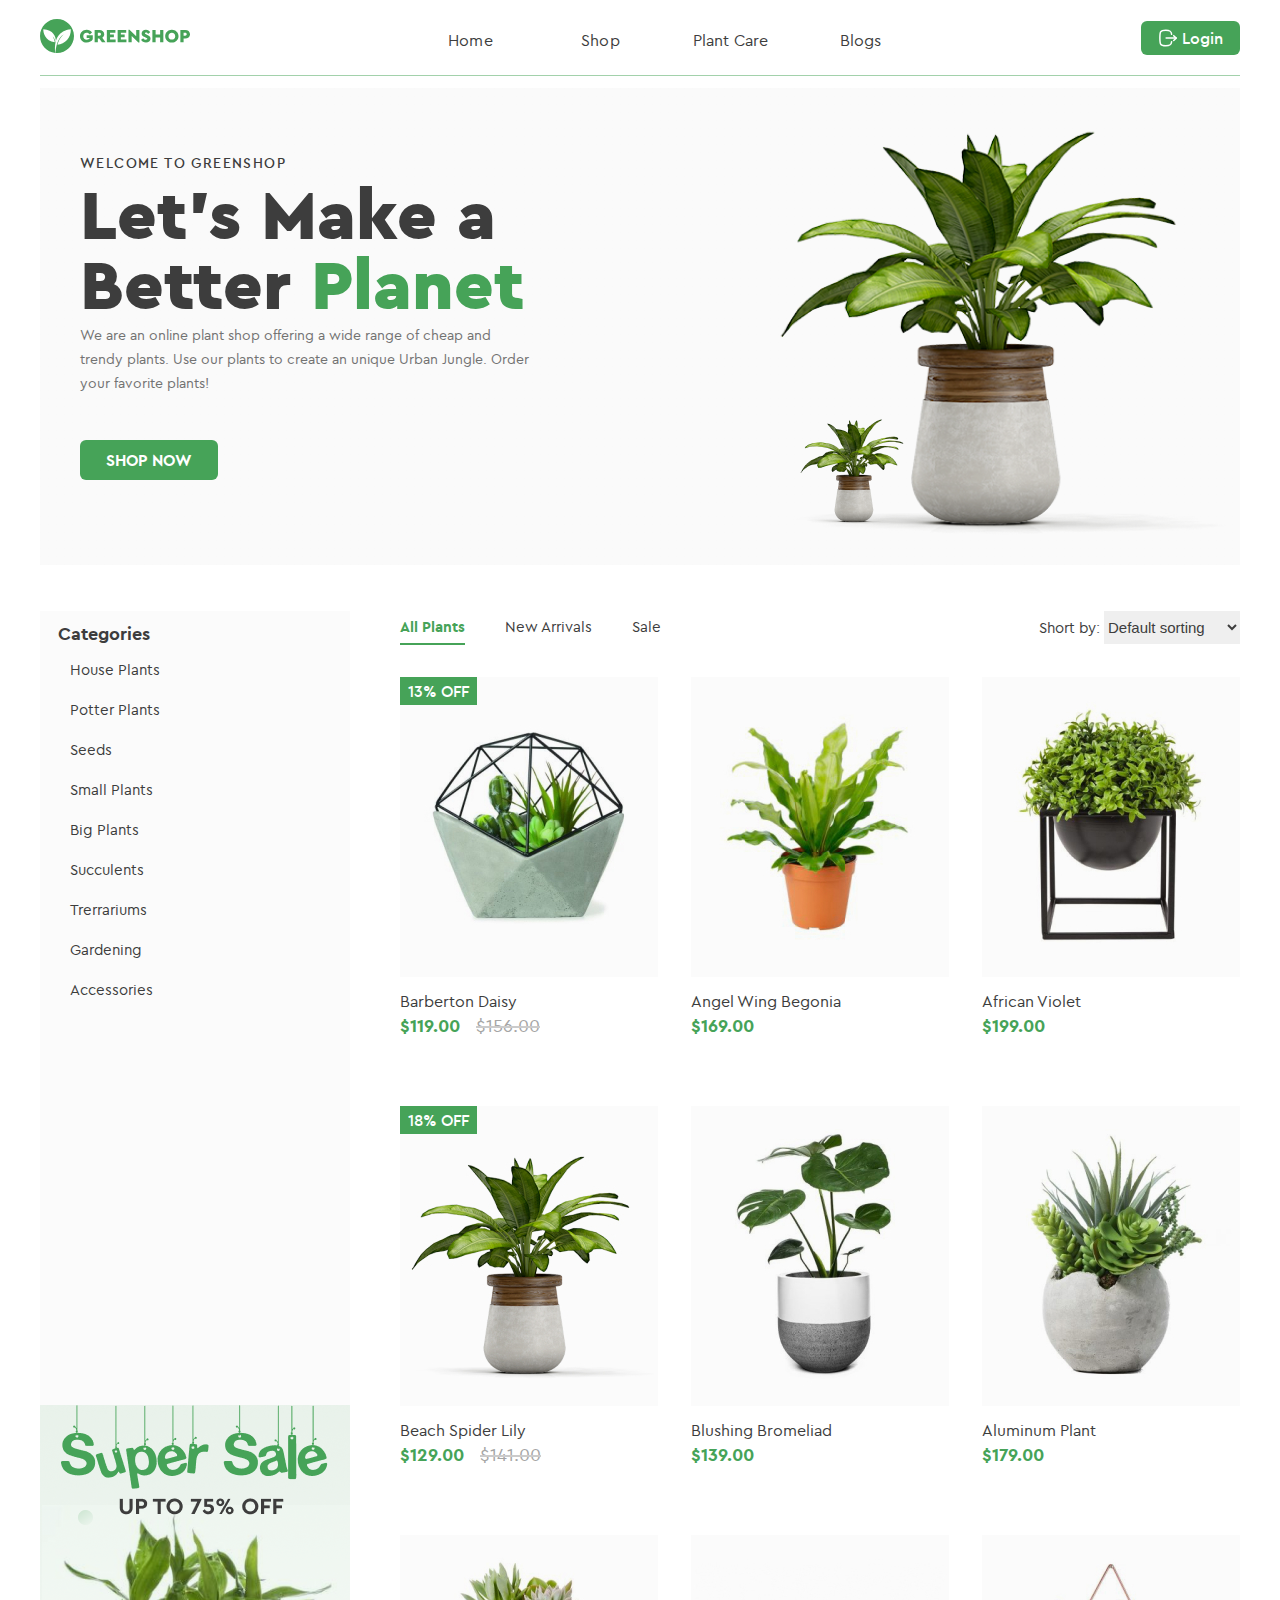
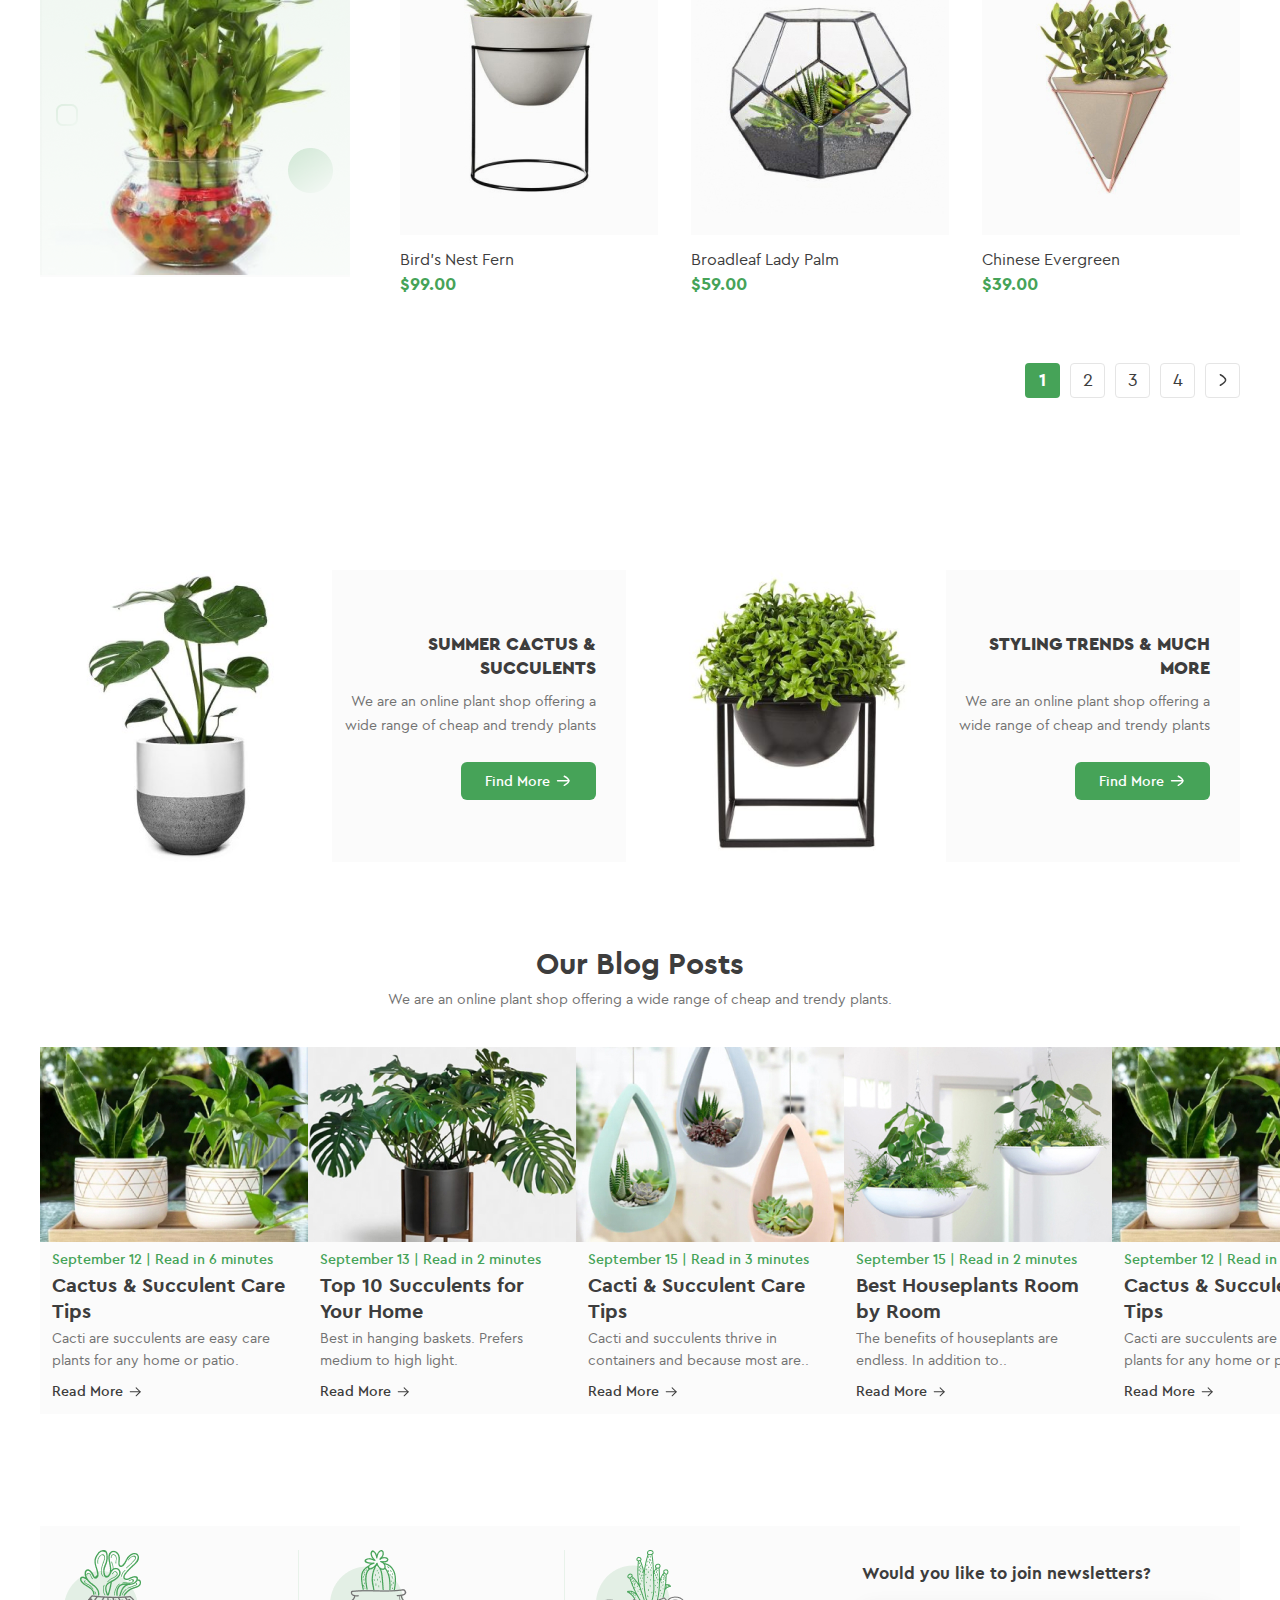
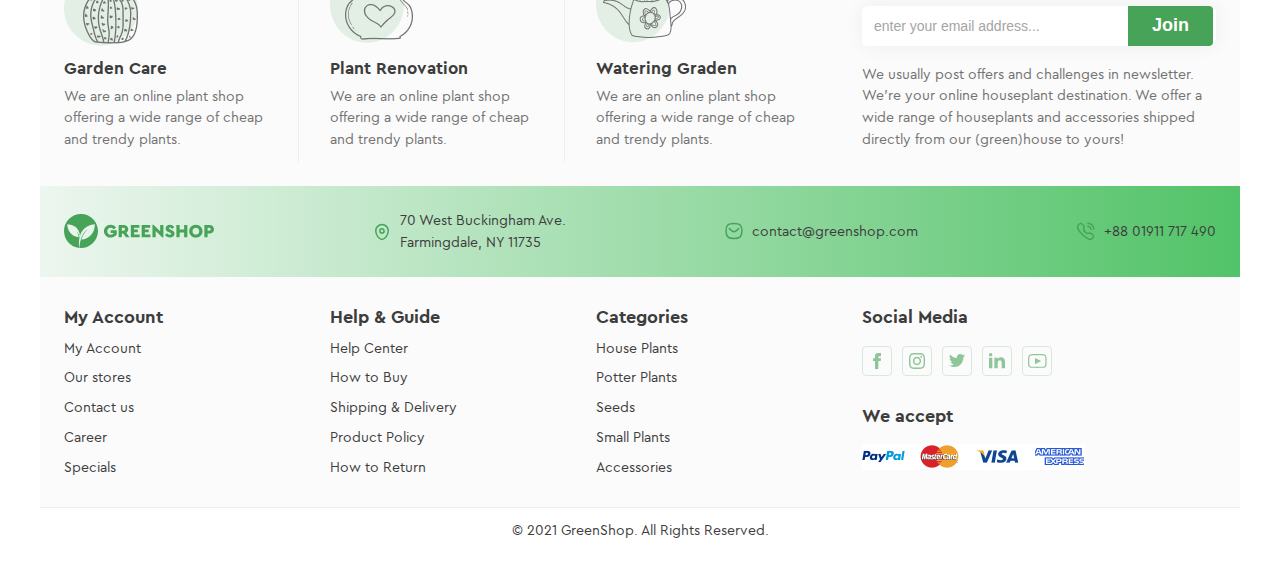
<file: index.html>
<!doctype html>
<html lang="en">
<head>
    <meta charset="UTF-8">
    <meta name="viewport"
          content="width=device-width, user-scalable=no, initial-scale=1.0, maximum-scale=1.0, minimum-scale=1.0">
    <meta http-equiv="X-UA-Compatible" content="ie=edge">
    <title>GREENSHOP</title>
    <link rel="stylesheet" href="css/reset.css">
    <link rel="stylesheet" href="css/owl.carousel.css">
    <link rel="stylesheet" href="css/owl.theme.default.css">
    <link rel="stylesheet" href="css/style.css">
    <link rel="stylesheet" href="css/media.css">

</head>
<body>
<!--<div class="preloader">-->
<!--    <img src="img/logo_green-shop.svg" alt="">-->
<!--</div>-->
<header>
    <div class="container nav-container">
        <a class="logo" href="index.html" title="Green Shop logo">
            <img src="img/logo_green-shop.svg" alt="logo">
        </a>
<!--error with prev commit-->
        <nav class="nav_main-container">
            <ul class="nav_main">
                <li><a href="#">Home</a></li>
                <li><a href="#">Shop</a></li>
                <li class="nav_dropdown"><a href="#">Plant Care</a>
                    <ul>
                        <li><a href="#">Drainage</a></li>
                        <li><a href="#">Fungicides</a></li>
                        <li><a href="#">Fertilizer</a></li>
                        <li><a href="#" class="nav_dropdown-sub-item">Priming</a></li>
                    </ul>
                </li>
                <li><a href="#">Blogs</a></li>
            </ul>
        </nav>

        <div class="burger-nav">
            <a href="registration.html" class="login_btn">
                Login
            </a>
            <img class="burger-menu-icon" src="img/ic_menu.svg" alt="menu">
        </div>
    </div>
</header>
<main>
    <section class="main-banner">
        <div class="container">
            <div class="text-block">
                <p class="label">Welcome to GreenShop</p>
                <h1>Let’s Make a Better <span>Planet</span></h1>
                <p class="description">We are an online plant shop offering a wide range of cheap and trendy plants. Use our plants to create an unique Urban Jungle. Order your favorite plants!</p>
                <a class="btn" href="#">Shop now</a>
            </div>
            <img src="img/banner_background.png" alt="main banner">
        </div>
    </section>
    <section class="goods">
        <div class="container">
            <div class="goods_wrap">
                <div class="goods_left">
                    <div class="goods_left-nav">
                        <h3>Categories</h3>
                        <ul>
                            <li><a href="#">House Plants</a></li>
                            <li><a href="#">Potter Plants</a></li>
                            <li><a href="#">Seeds</a></li>
                            <li><a href="#">Small Plants</a></li>
                            <li><a href="#">Big Plants</a></li>
                            <li><a href="#">Succulents</a></li>
                            <li><a href="#">Trerrariums</a></li>
                            <li><a href="#">Gardening</a></li>
                            <li><a href="#">Accessories</a></li>
                        </ul>
                    </div>
                    <div class="banner-left">
                        <a href="#">
                        <img src="img/banner_super_sale.png" alt="Super sale">
                    </a>
                    </div>
                </div>
                <div class="goods_right">
                    <div class="goods_filters">
                        <ul class="goods_filters-type">
                            <li><a class="selected" href="#">All Plants</a></li>
                            <li><a href="#">New Arrivals</a></li>
                            <li><a href="#">Sale</a></li>
                        </ul>

                        <div class="goods_filters-controls">
                            <label for="goods-controls">Short by:</label>
                            <select id="goods-controls">
                                <option value="nosort">Default sorting</option>
                                <option value="lowest">Lowest price first</option>
                                <option value="highest">Highest price first</option>
                            </select>
                        </div>
                    </div>

                    <div class="goods_items">
                        <div class="goods_item sale">
                            <span class="sale">13% OFF</span>
                            <img src="img/goods_01.jpeg" alt="Barberton Daisy">
                            <ul>
                                <li>
                                    <a href="#">
                                        <img src="img/ic_cart.svg" alt="Add to cart">
                                    </a>
                                </li>
                                <li>
                                    <a href="#">
                                        <img src="img/ic_heart.svg" alt="Add to favorites">
                                    </a>
                                </li>
                                <li>
                                    <a href="#">
                                        <img src="img/ic_search.svg" alt="Search">
                                    </a>
                                </li>
                            </ul>
                            <a href="#" class="goods_page">Barberton Daisy</a>
                            <p>$119.00<span>$156.00</span></p>
                        </div>

                        <div class="goods_item">
                            <img src="img/goods_02.jpeg" alt="Angel Wing Begonia">
                            <ul>
                                <li>
                                    <a href="#">
                                        <img src="img/ic_cart.svg" alt="Add to cart">
                                    </a>
                                </li>
                                <li>
                                    <a href="#">
                                        <img src="img/ic_heart.svg" alt="Add to favorites">
                                    </a>
                                </li>
                                <li>
                                    <a href="#">
                                        <img src="img/ic_search.svg" alt="Search">
                                    </a>
                                </li>
                            </ul>
                            <a href="#" class="goods_page">Angel Wing Begonia</a>
                            <p>$169.00</p>
                        </div>

                        <div class="goods_item">
                            <img src="img/goods_03.jpeg" alt="African Violet">
                            <ul>
                                <li>
                                    <a href="#">
                                        <img src="img/ic_cart.svg" alt="Add to cart">
                                    </a>
                                </li>
                                <li>
                                    <a href="#">
                                        <img src="img/ic_heart.svg" alt="Add to favorites">
                                    </a>
                                </li>
                                <li>
                                    <a href="#">
                                        <img src="img/ic_search.svg" alt="Search">
                                    </a>
                                </li>
                            </ul>
                            <a href="#" class="goods_page">African Violet</a>
                            <p>$199.00</p>
                        </div>

                        <div class="goods_item sale">
                            <span class="sale">18% OFF</span>
                            <img src="img/goods_04.jpeg" alt="Beach Spider Lily">
                            <ul>
                                <li>
                                    <a href="#">
                                        <img src="img/ic_cart.svg" alt="Add to cart">
                                    </a>
                                </li>
                                <li>
                                    <a href="#">
                                        <img src="img/ic_heart.svg" alt="Add to favorites">
                                    </a>
                                </li>
                                <li>
                                    <a href="#">
                                        <img src="img/ic_search.svg" alt="Search">
                                    </a>
                                </li>
                            </ul>
                            <a href="#" class="goods_page">Beach Spider Lily</a>
                            <p>$129.00<span>$141.00</span></p>
                        </div>

                        <div class="goods_item">
                            <img src="img/goods_05.jpeg" alt="Blushing Bromeliad">
                            <ul>
                                <li>
                                    <a href="#">
                                        <img src="img/ic_cart.svg" alt="Add to cart">
                                    </a>
                                </li>
                                <li>
                                    <a href="#">
                                        <img src="img/ic_heart.svg" alt="Add to favorites">
                                    </a>
                                </li>
                                <li>
                                    <a href="#">
                                        <img src="img/ic_search.svg" alt="Search">
                                    </a>
                                </li>
                            </ul>
                            <a href="#" class="goods_page">Blushing Bromeliad</a>
                            <p>$139.00</p>
                        </div>

                        <div class="goods_item">
                            <img src="img/goods_06.jpeg" alt="Aluminum Plant">
                            <ul>
                                <li>
                                    <a href="#">
                                        <img src="img/ic_cart.svg" alt="Add to cart">
                                    </a>
                                </li>
                                <li>
                                    <a href="#">
                                        <img src="img/ic_heart.svg" alt="Add to favorites">
                                    </a>
                                </li>
                                <li>
                                    <a href="#">
                                        <img src="img/ic_search.svg" alt="Search">
                                    </a>
                                </li>
                            </ul>
                            <a href="#" class="goods_page">Aluminum Plant</a>
                            <p>$179.00</p>
                        </div>

                        <div class="goods_item">
                            <img src="img/goods_07.jpeg" alt="Bird's Nest Fern">
                            <ul>
                                <li>
                                    <a href="#">
                                        <img src="img/ic_cart.svg" alt="Add to cart">
                                    </a>
                                </li>
                                <li>
                                    <a href="#">
                                        <img src="img/ic_heart.svg" alt="Add to favorites">
                                    </a>
                                </li>
                                <li>
                                    <a href="#">
                                        <img src="img/ic_search.svg" alt="Search">
                                    </a>
                                </li>
                            </ul>
                            <a href="#" class="goods_page">Bird's Nest Fern</a>
                            <p>$99.00</p>
                        </div>

                        <div class="goods_item">
                            <img src="img/goods_08.jpeg" alt="Broadleaf Lady Palm">
                            <ul>
                                <li>
                                    <a href="#">
                                        <img src="img/ic_cart.svg" alt="Add to cart">
                                    </a>
                                </li>
                                <li>
                                    <a href="#">
                                        <img src="img/ic_heart.svg" alt="Add to favorites">
                                    </a>
                                </li>
                                <li>
                                    <a href="#">
                                        <img src="img/ic_search.svg" alt="Search">
                                    </a>
                                </li>
                            </ul>
                            <a href="#" class="goods_page">Broadleaf Lady Palm</a>
                            <p>$59.00</p>
                        </div>

                        <div class="goods_item">
                            <img src="img/goods_09.jpeg" alt="Chinese Evergreen">
                            <ul>
                                <li>
                                    <a href="#">
                                        <img src="img/ic_cart.svg" alt="Add to cart">
                                    </a>
                                </li>
                                <li>
                                    <a href="#">
                                        <img src="img/ic_heart.svg" alt="Add to favorites">
                                    </a>
                                </li>
                                <li>
                                    <a href="#">
                                        <img src="img/ic_search.svg" alt="Search">
                                    </a>
                                </li>
                            </ul>
                            <a href="#" class="goods_page">Chinese Evergreen</a>
                            <p>$39.00</p>
                        </div>

                    </div>

                    <div class="pagination">
                        <ul>
                            <li><a class="active" href="#">1</a></li>
                            <li><a href="#">2</a></li>
                            <li><a href="#">3</a></li>
                            <li><a href="#">4</a></li>
                            <li><a href="#">
                                <img src="img/ic_next.svg" alt="next">
                            </a></li>
                        </ul>
                    </div>

                </div>
            </div>
        </div>
    </section>
    <section class="offers">
        <div class="container">
            <article class="offer">
                <img src="img/offers_01.png" alt="Offer: cactus & succulents">
                <div class="offer_description">
                    <h3>Summer cactus & succulents</h3>
                    <p>We are an online plant shop offering a wide range of cheap and trendy plants</p>
                    <a href="#">Find More</a>
                </div>
            </article>
            <article class="offer">
                <img src="img/offers_02.png" alt="Offer: cactus & succulents">
                <div class="offer_description">
                    <h3>Styling Trends & much more</h3>
                    <p>We are an online plant shop offering a wide range of cheap and trendy plants</p>
                    <a href="#">Find More</a>
                </div>
            </article>
        </div>
    </section>
    <section class="blog">
        <div class="container">
            <h2>Our Blog Posts</h2>
            <p>We are an online plant shop offering a wide range of cheap and trendy plants. </p>
            <div class="blog_posts owl-carousel">
                <article class="blog_post">
                    <img src="img/blog_post_01.jpg" alt="Blog post article image">
                    <div class="post_text">
                        <p class="post_metadata">
                            <span class="post_metadata_date">September 12</span>
                            <span class="post_metadata_read-time">Read in 6 minutes</span>
                        </p>
                        <h3>Cactus & Succulent Care Tips</h3>
                        <p class="post_description">Cacti are succulents are easy care plants for any home or patio.</p>
                        <a class="post_link" href="#">Read More</a>
                    </div>
                </article>

                <article class="blog_post">
                    <img src="img/blog_post_02.jpg" alt="Blog post article image">
                    <div class="post_text">
                        <p class="post_metadata">
                            <span class="post_metadata_date">September 13</span>
                            <span class="post_metadata_read-time">Read in 2 minutes</span>
                        </p>
                        <h3>Top 10 Succulents for Your Home</h3>
                        <p class="post_description">Best in hanging baskets. Prefers medium to high light.</p>
                        <a class="post_link" href="#">Read More</a>
                    </div>
                </article>

                <article class="blog_post">
                    <img src="img/blog_post_03.jpg" alt="Blog post article image">
                    <div class="post_text">
                        <p class="post_metadata">
                            <span class="post_metadata_date">September 15</span>
                            <span class="post_metadata_read-time">Read in 3 minutes</span>
                        </p>
                        <h3>Cacti & Succulent Care Tips</h3>
                        <p class="post_description">Cacti and succulents thrive in containers and because most are..</p>
                        <a class="post_link" href="#">Read More</a>
                    </div>
                </article>

                <article class="blog_post">
                    <img src="img/blog_post_04.jpg" alt="Blog post article image">
                    <div class="post_text">
                        <p class="post_metadata">
                            <span class="post_metadata_date">September 15</span>
                            <span class="post_metadata_read-time">Read in 2 minutes</span>
                        </p>
                        <h3>Best Houseplants Room by Room</h3>
                        <p class="post_description">The benefits of houseplants are endless. In addition to..</p>
                        <a class="post_link" href="#">Read More</a>
                    </div>
                </article>

                <article class="blog_post">
                    <img src="img/blog_post_01.jpg" alt="Blog post article image">
                    <div class="post_text">
                        <p class="post_metadata">
                            <span class="post_metadata_date">September 12</span>
                            <span class="post_metadata_read-time">Read in 6 minutes</span>
                        </p>
                        <h3>Cactus & Succulent Care Tips</h3>
                        <p class="post_description">Cacti are succulents are easy care plants for any home or patio.</p>
                        <a class="post_link" href="#">Read More</a>
                    </div>
                </article>
            </div>
        </div>
    </section>
    <section class="features">
        <div class="container">
            <article class="feature">
                <div class="feature_content">
                    <h3>Garden Care</h3>
                    <p>We are an online plant shop offering a wide range of cheap and trendy plants.</p>
                </div>
            </article>
            <article class="feature">
                <div class="feature_content">
                    <h3>Plant Renovation</h3>
                    <p>We are an online plant shop offering a wide range of cheap and trendy plants.</p>
                </div>
            </article>
            <article class="feature">
                <div class="feature_content">
                    <h3>Watering Graden</h3>
                    <p>We are an online plant shop offering a wide range of cheap and trendy plants.</p>
                </div>
            </article>
            <article class="subscription">
                <h3>Would you like to join newsletters?</h3>
                <form action="post">
                    <input type="text" placeholder="enter your email address...">
                    <button type="submit">Join</button>
                </form>
                <p>We usually post offers and challenges in newsletter. We’re your online houseplant destination. We offer a wide range of houseplants and accessories shipped directly from our (green)house to yours!</p>
            </article>
        </div>
    </section>
    <section class="contacts">
        <div class="container">
            <img src="img/logo_green-shop.svg" alt="logo">
            <p>70 West Buckingham Ave. <br>Farmingdale, NY 11735</p>
            <p>contact@greenshop.com</p>
            <p>+88 01911 717 490</p>
        </div>
    </section>
</main>
<footer>
    <div class="container">
        <nav class="bottom_nav">
            <div class="bottom_nav-block">
                <h4>My Account</h4>
                <ul>
                    <li><a href="#">My Account</a></li>
                    <li><a href="#">Our stores</a></li>
                    <li><a href="#">Contact us</a></li>
                    <li><a href="#">Career</a></li>
                    <li><a href="#">Specials</a></li>
                </ul>
            </div>
            <div class="bottom_nav-block">
                <h4>Help & Guide</h4>
                <ul>
                    <li><a href="#">Help Center</a></li>
                    <li><a href="#">How to Buy</a></li>
                    <li><a href="#">Shipping & Delivery</a></li>
                    <li><a href="#">Product Policy</a></li>
                    <li><a href="#">How to Return</a></li>
                </ul>
            </div>
            <div class="bottom_nav-block">
                <h4>Categories</h4>
                <ul>
                    <li><a href="#">House Plants</a></li>
                    <li><a href="#">Potter Plants</a></li>
                    <li><a href="#">Seeds</a></li>
                    <li><a href="#">Small Plants</a></li>
                    <li><a href="#">Accessories</a></li>
                </ul>
            </div>
            <div class="bottom_social-and-payment">
                <h4>Social Media</h4>
                <ul>
                    <li><a href="#"><img src="img/ic_soc_facebook.svg" alt="facebook"></a></li>
                    <li><a href="#"><img src="img/ic_soc_instagram.svg" alt="instagram"></a></li>
                    <li><a href="#"><img src="img/ic_soc_twitter.svg" alt="twitter"></a></li>
                    <li><a href="#"><img src="img/ic_soc_linkedin.svg" alt="linkedin"></a></li>
                    <li><a href="#"><img src="img/ic_soc_youtube.svg" alt="youtube"></a></li>
                </ul>
                <h4>We accept</h4>
                <img src="img/payment_methods.png" alt="payment methods">
            </div>
        </nav>
        <p class="rights">© 2021 GreenShop. All Rights Reserved.</p>
    </div>
</footer>
<script src="https://code.jquery.com/jquery-3.7.1.js" integrity="sha256-eKhayi8LEQwp4NKxN+CfCh+3qOVUtJn3QNZ0TciWLP4=" crossorigin="anonymous"></script>
<script src="scripts/owl.carousel.js"></script>
<script src="scripts/scripts.js"></script>
</body>
</html>
</file>
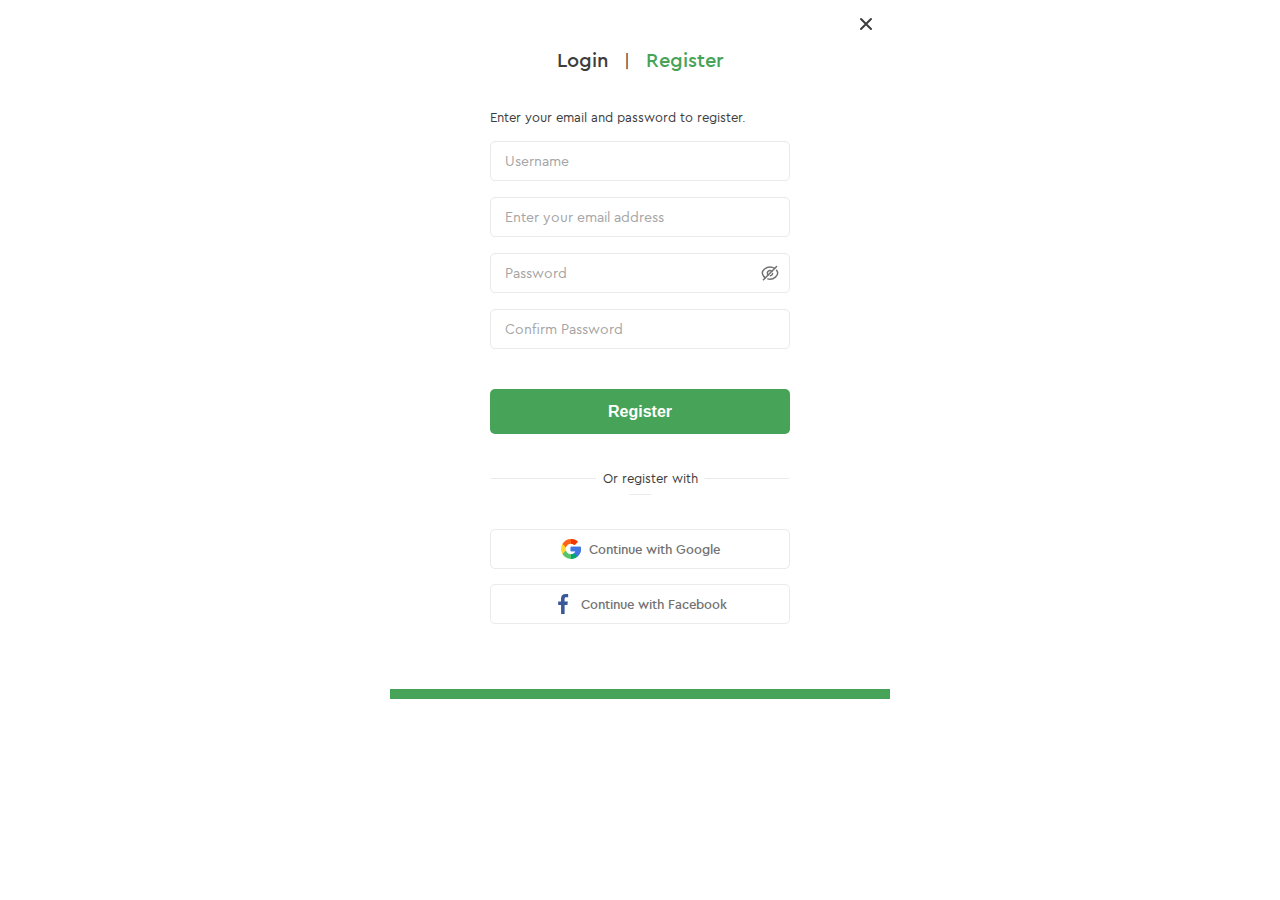
<file: registration.html>
<!doctype html>
<html lang="en">
<head>
    <meta charset="UTF-8">
    <meta name="viewport"
          content="width=device-width, user-scalable=no, initial-scale=1.0, maximum-scale=1.0, minimum-scale=1.0">
    <meta http-equiv="X-UA-Compatible" content="ie=edge">
    <title>Registration Form</title>
    <link rel="stylesheet" href="css/reset.css">
    <link rel="stylesheet" href="css/style.css">
</head>
<body>
    <div class="modal">
        <a class="close_form" href="index.html"><img src="img/ic_close.svg" alt="Close"></a>
        <div class="title">
            <a href="#" title="Login">Login</a>
            <span> | </span>
            <a href="#" title="Register">Register</a>
        </div>
        <p>Enter your email and password to register.</p>

        <form action="#" method="post">
            <div>
                <input type="text" name="user_name" placeholder="Username" id="user_name" required>
            </div>
            <div>
                <input type="text" name="user_email" placeholder="Enter your email address" id="user_email" required>
            </div>
            <div>
                <input type="password" name="user_password" placeholder="Password" id="user_password" required>
                <img src="img/ic_hide.svg" alt="Toggle password visibility">
            </div>
            <div>
                <input type="password" name="user_password_comfirmation" placeholder="Confirm Password" id="user_password_comfirmation" required>
            </div>
            <button type="submit">Register</button>
        </form>

        <p>Or register with</p>
        <a class="link_social" href="#">
            <img src="img/ic_google_1.svg" alt="Continue with Google">
            Continue with Google
        </a>
        <a class="link_social" href="#">
            <img src="img/ic_facebook_1.svg" alt="Continue with Facebook">
            Continue with Facebook
        </a>
    </div>
</body>
</html>
</file>
<file: css/style.css>
/*! Generated by Font Squirrel (https://www.fontsquirrel.com) on July 9, 2024 */

@font-face {
    font-family: 'Cera Pro';
    src: url('../fonts/cerapro-black-webfont.eot');
    src: url('../fonts/cerapro-black-webfont.eot?#iefix') format('embedded-opentype'),
    url('../fonts/cerapro-black-webfont.woff2') format('woff2'),
    url('../fonts/cerapro-black-webfont.woff') format('woff'),
    url('../fonts/cerapro-black-webfont.ttf') format('truetype'),
    url('../fonts/cerapro-black-webfont.svg#cera_problack') format('svg');
    font-weight: 900;
    font-style: normal;

}

@font-face {
    font-family: 'Cera Pro';
    src: url('../fonts/cerapro-bold-webfont.eot');
    src: url('../fonts/cerapro-bold-webfont.eot?#iefix') format('embedded-opentype'),
    url('../fonts/cerapro-bold-webfont.woff2') format('woff2'),
    url('../fonts/cerapro-bold-webfont.woff') format('woff'),
    url('../fonts/cerapro-bold-webfont.ttf') format('truetype'),
    url('../fonts/cerapro-bold-webfont.svg#cera_probold') format('svg');
    font-weight: 700;
    font-style: normal;

}

@font-face {
    font-family: 'Cera Pro';
    src: url('../fonts/cerapro-medium-webfont.eot');
    src: url('../fonts/cerapro-medium-webfont.eot?#iefix') format('embedded-opentype'),
    url('../fonts/cerapro-medium-webfont.woff2') format('woff2'),
    url('../fonts/cerapro-medium-webfont.woff') format('woff'),
    url('../fonts/cerapro-medium-webfont.ttf') format('truetype'),
    url('../fonts/cerapro-medium-webfont.svg#cera_promedium') format('svg');
    font-weight: 500;
    font-style: normal;

}

@font-face {
    font-family: 'Cera Pro';
    src: url('../fonts/cerapro-regular-webfont.eot');
    src: url('../fonts/cerapro-regular-webfont.eot?#iefix') format('embedded-opentype'),
    url('../fonts/cerapro-regular-webfont.woff2') format('woff2'),
    url('../fonts/cerapro-regular-webfont.woff') format('woff'),
    url('../fonts/cerapro-regular-webfont.ttf') format('truetype'),
    url('../fonts/cerapro-regular-webfont.svg#cera_proregular') format('svg');
    font-weight: 400;
    font-style: normal;

}


* {
    margin: 0;
    padding: 0;
    box-sizing: border-box;
}

body {
    font-family: 'Cera Pro', sans-serif;
    position: relative;
    /*animation: 2s linear show_scrollbar forwards;*/
}

.fixed-position {
    overflow: hidden;
    height: 100%;
}

@keyframes show_scrollbar {
    0% {
        overflow-Y: hidden;
    }

    90% {
        overflow-Y: hidden;
    }

    100% {
        overflow-Y: scroll;
    }
}


.preloader {
    background: #3c8f4d;
    width: 100vw;
    height: 100vh;
    position: fixed;
    z-index: 4;
    animation: 2s linear hide_preloader forwards;
    display: flex;
    justify-content: center;
    align-items: center;
}

.preloader img {
    width: 150px;
    animation: 4s ease-in-out hide_preloader2 forwards;
}


@keyframes hide_preloader {
    0% {
        opacity: 1;
    }

    90% {
        opacity: 1;
    }

    100% {
        opacity: 0;
        display: none;
    }
}

@keyframes hide_preloader2 {
    0% {
        width: 150px;
    }

    30% {
        width: 200px;
    }

    60% {
        width: 150px;
    }

    100% {
        opacity: 0;
        display: none;
    }
}




/*registration*/
.modal {
    max-width: 500px;
    margin: auto;
    padding-top: 52px;
    padding-left: 100px;
    padding-right: 100px;
    padding-bottom: 50px;
    border-bottom: 10px solid #46a358;
    position: relative;
}

.modal .close_form {
    position: absolute;
    top: 12px;
    right: 12px;
}

.modal .title {
    font-weight: 500;
    text-align: center;
    margin-bottom: 40px;
}

.modal .title a {
    font-weight: 500;
    font-size: 20px;
    line-height: 80%;
    color: #3d3d3d;
    text-decoration: none;
}

.modal .title a:last-of-type {
    color: #46a358;
}

.modal .title span {
    font-weight: 250;
    font-size: 18px;
    line-height: 89%;
    color: #3d3d3d;
    margin: 0 11px;
}

.modal p {
    font-weight: 400;
    font-size: 13px;
    line-height: 123%;
    color: #3d3d3d;
}

.modal p:first-of-type {
    margin-bottom: 16px;
}

.modal p:last-of-type {
    text-align: center;
    margin-bottom: 27px;
    overflow: hidden;
}

.modal p:last-of-type:before {
    content: "-----------------------------------";
    color: #EAEAEA;
    margin-right: 6px;
}

.modal p:last-of-type:after {
    content: "-----------------------------------";
    color: #EAEAEA;
    margin-left: 6px;
}

.modal form div {
    margin-bottom: 16px;
    position: relative;
}

.modal form div:last-of-type {
    margin-bottom: 40px;
}

.modal form input {
    font: 14px 'Cera Pro', sans-serif;
    padding: 12px 14px;
    width: 300px;
    height: 40px;
    border: 1px solid #eaeaea;
    border-radius: 5px;
    line-height: 114%;
}

form input::placeholder {
    color: #a5a5a5;
}

.modal form input[type=password]::placeholder {
    letter-spacing: 0;
}

.modal form input[type=password] {
    letter-spacing: 4px;
}

.modal form input[type=password] + img {
    padding: 10px;
    position: absolute;
    right: 0;
    z-index: 1;
    cursor: pointer;
}

.modal form input:focus {
    border: 1px solid #46A358;
}

form input:focus {
    outline: none;
}

.modal button {
    font-weight: 700;
    margin-bottom: 36px;
    border-radius: 5px;
    border: none;
    width: 300px;
    height: 45px;
    background: #46a358;
    font-size: 16px;
    line-height: 100%;
    color: #fff;
    cursor: pointer;
}

.modal button:hover {
    background: #3c8f4d;
}


.link_social {
    margin-bottom: 15px;
    font-weight: 500;
    font-size: 13px;
    line-height: 123%;
    text-align: center;
    color: #727272;
    text-decoration: none;
    max-width: 300px;
    display: flex;
    justify-content: center;
    align-items: center;
    height: 40px;
    border: 1px solid #eaeaea;
    border-radius: 5px;
}

.link_social img {
    margin-right: 8px;
}

/*Index*/
.container {
    max-width: 1200px;
    margin: auto;
}

header {
    margin-bottom: 12px;
}

.login_btn {
    font-weight: 500;
    border-radius: 6px;
    background: #46a358;
    padding: 7px 17px;
    display: inline-flex;
    justify-content: center;
    align-items: center;
    color: #fff;
}



.login_btn:before {
    background-image: url("../img/ic_login.svg");
    width: 20px;
    height: 20px;
    content: "";
    margin-right: 4px;
}

/*hover green*/
.login_btn:hover {
    background: #3c8f4d;
}

header .container {
    display: flex;
    justify-content: space-between;
    align-items: center;
}

header .burger-nav {
    display: flex;
    gap: 24px;
}

header .burger-menu-icon {
    display: none;
}



header .nav_main {
    display: flex;
    align-items: center;
    gap: 50px;
    position: relative;
}

header a {
    text-decoration: none;
    font-size: 16px;
}

header .nav_main a {
    color: #3d3d3d;
    letter-spacing: 0.2px;
    display: inline-block;
}

header .nav_main > li {
    min-width: 80px;
    font-weight: 400;
    text-align: center;
    display: flex;
    align-items: center;
    justify-content: center;
    flex-direction: column;
    padding: 32px 0 24px;
}

header .nav_main > li:after {
    width: 0;
    height: 3px;
    background: #46A358;
    content: "";
    display: block;
    position: relative;
    top: 24px;
    transition: .1s ease-in-out;
}

header .nav_main > li:hover > a {
    font-weight: 700;
}

header .nav_main > li:hover:after {
    width: 100%;
}

header .nav_dropdown ul {
    display: flex;
    flex-direction: column;
    background-color: #EDF6EE;
    position: absolute;
    top: 76px;
    text-align: left;
    visibility: hidden;
}

header .nav_dropdown:hover ul {
    visibility: visible;
}

header .nav_dropdown li:hover a{
    color: white;
    font-weight: 700;
    background-color: #1A712A;
}

header .nav_dropdown li a {
    min-width: 188px;
    width: 100%;
    display: flex;
    align-items: center;
    justify-content: space-between;
    padding: 8px 14px;
}

header .nav_dropdown .nav_dropdown-sub-item:after {
    content: "";
    width: 8px;
    height: 10px;
    background-image: url("../img/ic_sub-menu_arrow.svg");
}

header .nav_dropdown .nav_dropdown-sub-item:hover:after {
    background-image: url("../img/ic_sub-menu_arrow_back.svg");
}

.nav-container {
    border-bottom: .3px solid rgba(70, 163, 88, .5);
}



/*banner*/

.main-banner {
    margin-bottom: 46px;
    /*background-image: url("../img/banner_background.png"), linear-gradient(135deg, rgba(245, 245, 245, 0.5) 0%, rgba(245, 245, 245, 0.5) 100%);*/
    /*background-repeat: no-repeat;*/
    /*background-position: right;*/
}

.main-banner .container {
    display: flex;
    justify-content: space-between;
    align-items: center;
    background: #FBFBFB;
    background: linear-gradient(135deg, rgba(245, 245, 245, 0.5) 0%, rgba(245, 245, 245, 0.5) 100%);
}

.main-banner .text-block {
    max-width: 530px;
    padding: 68px 40px 85px;
    color: #3D3D3D;
}

.main-banner p {
    font-size: 14px;
}


.main-banner h1 {
    font-size: 70px;
    font-weight: 900;
    color: #3D3D3D;
    margin-bottom: 5px;
 }

.main-banner h1 span{
    font-size: 70px;
    color: #46a358;
    margin-bottom: 5px;
}

.main-banner .label {
    font-weight: 500;
    line-height: 114%;
    letter-spacing: 0.1em;
    text-transform: uppercase;
    color: #3d3d3d;
    margin-bottom: 7px;
}

.main-banner .description {
    font-weight: 400;
    line-height: 171%;
    color: #727272;
    margin-bottom: 44px;
}

.main-banner .btn {
    font-weight: 700;
    display: inline-block;
    font-size: 16px;
    line-height: 125%;
    text-transform: uppercase;
    text-decoration: none;
    color: #fff;
    background: #46a358;
    padding: 10px 26px;
    border-radius: 6px;
}

.main-banner .btn:hover {
    background: #3c8f4d;
}

.main-banner img {
    width: 507px;
    height: 450px;
}

    /*Section Goods*/

/*Goods left*/
.goods_wrap {
    display: flex;
    justify-content: space-between;
}

.goods_left {
    background: #FBFBFB;
    max-width: 310px;
    max-height: 1266px;
    display: flex;
    flex-direction: column;
    justify-content: space-between;
}

.goods_left-nav {
    padding: 14px 18px;
}

.goods_left h3 {
    color: #3D3D3D;
    font-size: 18px;
    font-weight: 700;
    margin-bottom: 7px;
}

.goods_left-nav ul {
    padding-left: 12px;
}

.goods_left-nav ul li a {
    text-decoration: none;
    color: #3D3D3D;
    font-size: 15px;
    line-height: 40px;
    display: inline-block;
    width: 100%;
}

.goods_left-nav ul li a:hover, .goods_left-nav ul li a:active {
    color: #46a358;
}

/*Goods right*/
.goods_right {
    max-width: 840px;
}

.goods_filters {
    display: flex;
    justify-content: space-between;
    align-items: center;
    font-size: 15px;
    color: #3D3D3D;
    margin-bottom: 32px;
}

.goods_filters-type {
    display: flex;
    justify-content: space-between;
    gap: 40px;
}

.goods_filters-type a {
    text-decoration: none;
    line-height: 16px;
    padding: 7px 0;
    color: #3D3D3D;
}

.goods_filters-type a.selected {
    color: #46a358;
    font-weight: 700;
    border-bottom: 2px solid #46A358;
}

.goods_filters-type a:hover, .goods_items a:hover {
    color: #46a358;
}

#goods-controls {
    color: #3D3D3D;
    font-size: 15px;
    border:none;
    padding: 7px 0;
}

.goods_items {
    display: flex;
    flex-wrap: wrap;
    gap: 70px 33px;
    margin-bottom: 70px;
}

.goods_item {
    border-top: 1px solid transparent;
    position: relative;
}

.goods_item:hover {
    border-top: 1px solid #46a358;
}

.goods_item.sale > span {
    padding: 6px 8px;
    background-color: #46A358;
    font-weight: 500;
    font-size: 16px;
    line-height: 100%;
    color: #fff;
    position: absolute;
    top: 0;
    left: 0;
}

.goods_item.sale p span {
    font-weight: 400;
    font-size: 18px;
    line-height: 89%;
    color: #a5a5a5;
    display: inline-block;
    position: relative;
    margin-left: 16px;
}

.goods_item.sale p span:after {
    content: "";
    width: 100%;
    height: 2px;
    background: #CBCBCB;
    display: block;
    position: absolute;
    top: calc(50%);
}

.goods_item > img {
    margin-bottom: 12px;
    width: 100%;
    height: 300px;
}

.goods_item ul {
    display: inline-flex;
    gap: 10px;
    position: absolute;
    top: 250px;
    left:  calc(50% - 64px);
    visibility: hidden;
}

.goods_item:hover ul{
    visibility: visible;
}

.goods_item ul li {
    padding: 8px;
    background: white;
    border-radius: 4px;
}

.goods_item ul a img {
    width: 20px;
    height: 20px;
}

.goods_item ul li:hover {
    box-shadow: 0 2px 12px rgba(0,0,0, 0.2);
}

.goods_item .goods_page {
    margin-bottom: 6px;
    color: #3D3D3D;
    font-size: 16px;
    line-height: 20px;
    text-decoration: none;
    display: block;
}

.goods_item p {
    color: #46A358;
    font-size: 18px;
    font-weight: 700;
}

/*pagination*/

.pagination ul {
    display: flex;
    gap: 10px;
    justify-content: end;
    margin-bottom: 82px;
}

.pagination li {
    display: flex;
    justify-content: center;
    align-items: center;
}

.pagination li a {
    display: flex;
    justify-content: center;
    align-items: center;
    text-decoration: none;
    color: #3D3D3D;
    font-size: 18px;
    width: 35px;
    height: 35px;
    border: 1px solid #E5E5E5;
    border-radius: 4px;
}

.pagination li a:hover {
    border: 1px solid #46A358;
}

.pagination li a.active {
    border: none;
    color: #fff;
    font-weight: 700;
    background-color: #46A358;
}

.pagination li.active a {
    color: #fff;
}

/*offers*/
.offers {
    margin-bottom: 94px;
    padding-top: 90px;
}

.offers .container {
    display: flex;
    justify-content: space-between;
}

.offers .container .offer {
    max-width: 586px;
    padding-right: 30px;
    display: flex;
    align-items: center;
    background-color: #FBFBFB;
    text-align: right;
}

.offers .container .offer h3 {
    font-weight: 900;
    font-size: 18px;
    line-height: 133%;
    text-transform: uppercase;
    color: #3d3d3d;
    margin-bottom: 10px;
}

.offers .container .offer p {
    font-weight: 400;
    font-size: 14px;
    line-height: 171%;
    color: #727272;
    margin-bottom: 24px;
}

.offers .container .offer a {
    font-weight: 500;
    font-size: 14px;
    color: #fff;
    text-decoration: none;
    border-radius: 6px;
    background: #46a358;
    padding: 10px 24px;
    display: inline-flex;
    align-items: center;
}


.offers .container .offer a:after {
    background-image: url("../img/ic_arrow_right1.svg");
    content: "";
    width: 18px;
    height: 18px;
    margin-left: 4px;
}

.offers .container .offer a:hover {
    background: #3c8f4d;
}

.blog {
    margin-bottom: 112px;
    text-align: center;
}

.blog h2 {
    font-weight: 700;
    font-size: 30px;
    line-height: 53%;
    color: #3d3d3d;
    margin-bottom: 16px;
}

.blog h2 + p {
    font-weight: 400;
    font-size: 14px;
    line-height: 171%;
    color: #727272;
    margin-bottom: 35px;
}

.blog_posts {
    display: flex;
    justify-content: space-between;
}

.blog_post {
    max-width: 268px;
    background-color: #FBFBFB;
}

.blog_post .post_text {
    padding: 8px 12px 14px;
    text-align: left;
}

.post_text .post_metadata {
    font-weight: 500;
    font-size: 14px;
    line-height: 114%;
    color: #46a358;
    margin-bottom: 4px;
}

.post_metadata .post_metadata_date:after {
    content: " |";
}

.post_text h3 {
    font-weight: 700;
    font-size: 20px;
    line-height: 130%;
    color: #3d3d3d;
    margin-bottom: 4px;
}

.post_text .post_description {
    font-weight: 400;
    font-size: 14px;
    line-height: 157%;
    color: #727272;
    margin-bottom: 10px;
}

.post_text .post_link {
    font-weight: 500;
    font-size: 14px;
    line-height: 114%;
    color: #3d3d3d;
    text-decoration: none;
    display: inline-flex;
    align-items: center;
}

.post_text .post_link:after {
    content: "";
    width: 16px;
    height: 16px;
    background-image: url("../img/ic_arrow_right_blog-idle.svg");
    margin-left: 4px;
}

.post_text .post_link:hover {
    color: #46a358;
}

.post_text .post_link:hover:after {
    background-image: url("../img/ic_arrow_right_blog-hover.svg");
}

/*features*/
.features .container {
    background: #FBFBFB;
    padding: 24px;
    display: flex;
    justify-content: space-between;
}

.features h3 {
    font-weight: 700;
    font-size: 17px;
    line-height: 94%;
    color: #3d3d3d;
    margin-bottom: 10px;
}

.features .feature {
    max-width: 235px;
    min-height: 212px;
    position: relative;
    border-right: 1px solid rgba(70, 163, 88, 0.1);
    padding-right: 30px;
}

.features .feature:last-of-type {
    border-right: none;
}

.feature .feature_content {
    position: relative;
    top: 110px;
}

/*.features .feature:after {*/
/*    content: "";*/
/*    width: 1px;*/
/*    height: 90%;*/
/*    background-color: rgba(70, 163, 88, 0.1);*/
/*    display: block;*/
/*    position: absolute;*/
/*    top: 5%;*/
/*    right: -30px;*/
/*}*/

.features .feature:nth-of-type(1) {
    background-image: url("../img/feature_01.png");
    background-repeat: no-repeat;
}

.features .feature:nth-of-type(2) {
    background-image: url("../img/feature_02.png");
    background-repeat: no-repeat;
}

.features .feature:nth-of-type(3) {
    background-image: url("../img/feature_03.png");
    background-repeat: no-repeat;
    border-right: none;
}

.features .subscription {
    max-width: 354px;
    padding-top: 15px;
}

.features .subscription h3 {
    margin-bottom: 25px;
}

.features .subscription form {
    margin-bottom: 18px;
    max-width: 354px;
    height: 40px;
    border-radius: 6px;
    overflow: hidden;
    background-color: white;
    box-shadow: 0 0 20px 0 rgba(0, 0, 0, 0.06);
}

.features .subscription form:hover {
    box-shadow: 0 8px 32px 0 rgba(0, 0, 0, 0.08);
}

.features .subscription form input {
    border: none;
    width: 74%;
    height: 40px;
    font-size: 14px;
    padding-left: 12px;
}

.features .subscription form button {
    border: none;
    color: white;
    background-color: #46A358;
    height: 100%;
    font-weight: 700;
    font-size: 18px;
    width: 24%;
    border-radius: 0 4px 4px 0;
}

.features .subscription form button:hover {
    background-color: #3c8f4d;
    cursor: pointer;
}

.features p {
    font-weight: 400;
    font-size: 14px;
    line-height: 157%;
    color: #727272;
}

/*contacts*/
.contacts {

}

.contacts .container {
    background: linear-gradient(90deg, #edf6ef 0%, #52c368 100%);
    display: flex;
    justify-content: space-between;
    align-items: center;
    padding: 24px;
    font-weight: 400;
    font-size: 14px;
    line-height: 157%;
    color: #3d3d3d;
}

.contacts .container p {
    display: inline-flex;
    align-items: center;
}

.contacts .container p:before {
    content: "";
    width: 20px;
    height: 20px;
    margin-right: 8px;
    display: block;
}

.contacts .container p:nth-of-type(1):before {
    background-image: url("../img/ic_location.svg");
}

.contacts .container p:nth-of-type(2):before {
    background-image: url("../img/ic_email.svg");
}

.contacts .container p:nth-of-type(3):before {
    background-image: url("../img/ic_phone.svg");
}

/*footer*/
footer {

}

footer .bottom_nav {
    display: flex;
    justify-content: space-between;
    padding: 32px 24px 24px;
    margin-bottom: 8px;
    background: #fbfbfb;
    border-bottom: 1px solid rgba(70, 163, 88, 0.1);
}

footer .bottom_nav-block {
    max-width: 235px;
    width: 100%;
}

footer .bottom_social-and-payment {
    max-width: 354px;
    width: 100%;
}

footer .bottom_social-and-payment h4 {
    margin-bottom: 20px;
}

footer .bottom_social-and-payment ul {
    display: inline-flex;
    gap: 10px;
    margin-bottom: 32px;
}

footer .bottom_social-and-payment a {
    display: flex;
    justify-content: center;
    align-items: center;
    width: 30px;
    height: 30px;
    border: 1px solid rgba(70, 163, 88, 0.2);
    border-radius: 4px;
}


footer h4 {
    font-weight: 700;
    font-size: 18px;
    line-height: 89%;
    color: #3d3d3d;
    margin-bottom: 8px;
}

footer a {
    font-weight: 400;
    font-size: 14px;
    line-height: 214%;
    color: #3d3d3d;
    text-decoration: none;
}

footer .rights {
    font-weight: 400;
    font-size: 14px;
    line-height: 214%;
    color: #3d3d3d;
    text-align: center;
    margin-bottom: 16px;
}
</file>
<file: css/media.css>
@media screen and (max-width: 1200px) {
    .nav-container {
        padding: 0 24px;
    }

    .goods_left {
        min-width: 200px;
        height: 100%;
        margin: 0 16px;
        justify-content: flex-start;
    }

    .goods_left-nav {
        margin-bottom: 24px;
    }

    .banner-left img{
        width: 100%;
    }

    .goods_items {
        gap: 70px 24px;
    }


    .goods_item > img {
        height: 280px;
    }

    .pagination ul{
        justify-content: center;
    }

    .features .container {
        gap: 16px;
    }
}


@media screen and (max-width: 992px) {
    header .nav_main {
        gap: 24px;
    }

    .goods_item > img {
        height: 300px;
    }

    .goods_left {
        width: 100%;
        max-width: 300px;
    }

    .features .subscription {
        max-width: 300px;
    }

    .offers .container {
        flex-direction: column;
        align-items: center;
        gap: 24px;
    }

    .offers .container .offer{
        max-width: none;
    }

    .features .container {
        flex-wrap: wrap;
        justify-content: space-around;
    }
    .features .feature {
        min-width: 200px;
        margin-bottom: 32px;
        max-width: 300px;
    }
}

@media screen and (max-width: 768px) {
    header .nav_main {
        gap: 4px;
    }

    header .nav_main > li {
        min-width: initial;
        padding-left: 8px;
        padding-right: 8px;
    }

    .login_btn:before {
        display: none;
    }

    .logo {
        overflow-x: hidden;
        width: 36px;
    }

    .main-banner h1 {
        font-size: 64px;
    }

    .main-banner img {
        width: 50%;
        height: 50%;
    }

    .main-banner .text-block {
        padding-bottom: 56px;
    }

    .goods_item > img {
        height: 280px;
    }

    .goods_filters {
        flex-direction: column;
        gap: 24px;
        align-items: flex-start;
        border-bottom: 1px solid rgba(70, 163, 88, .5);
    }

    .goods_filters-controls {
        margin-bottom: 16px;
    }

    .contacts .container {
        flex-direction: column;
        gap: 16px;
        align-items: flex-start;
    }

    .features .feature {
        border-right: none;
        padding: 0;
        max-width: 230px;
    }

    .features .subscription {
        max-width: 230px;
    }

    footer .bottom_nav {
        flex-wrap: wrap;
    }

    footer .bottom_nav-block, footer .bottom_social-and-payment {
        max-width: 245px;
        margin-bottom: 40px;
    }
    .goods_wrap {
        flex-direction: column;
    }

    .goods_left {
        margin: 0;
        max-width: none;
        flex-direction: column-reverse;
    }

    .goods_left h3 {
        margin-bottom: 24px;
    }

    .goods_left-nav ul {
        padding: 0;
        display: flex;
        justify-content: space-between;
        gap: 8px 0;
        flex-wrap: wrap;
    }

    .goods_left-nav ul li {
        background: white;
        padding: 4px 16px;
        width: 49%;
        border-radius: 6px;
    }

    .goods_left .banner-left {
        margin: 0 auto 40px;
        padding-top: 40px;
    }

    .goods_right {
        padding: 40px 24px 0;
    }

    .goods_items {
        justify-content: space-between;
        gap: 40px 24px;
    }

    .goods_items .goods_item {
        width: 45%;
        height: 45%;
        /*margin-bottom: 40px;*/
    }

    .goods_item .goods_page {
        white-space: nowrap;
        overflow: hidden;
        text-overflow: ellipsis;
    }


    .goods_items .goods_item ul {
        visibility: visible;
        top: initial;
        bottom: 24%;
    }

    .goods_items .goods_item ul li {
        box-shadow: 0 2px 12px rgba(0, 0, 0, 0.2);
    }

    .goods_items .goods_item > img {
        height: 100%;
        width: 100%;
    }
}

@media screen and (max-width: 540px) {

    header .nav_main {

    }

    header .nav_main > li {
        min-width: initial;
        padding: 16px;
        width: 100%;
        align-items: flex-start;
        text-align: left;
    }

    header .nav_dropdown ul {
        position: initial;
        visibility: initial;
        background-color: white;
        width: 100%;
    }

    header .nav_dropdown ul li {
        padding-top: 24px;
    }

    header .nav_dropdown .nav_dropdown-sub-item:after {
        width: 0;
        height: 0;
    }

    .main-banner img {
        display: none;
    }



    .features .feature, .features .subscription {
        max-width: none;
    }

    .offer img {
        max-width: 50%;
    }

    .offers .container .offer {
        padding-top: 24px;
        padding-bottom: 24px;
        align-items: flex-start;
    }

    header .nav-container {
        padding: 19px 24px 24px;
    }

    .nav-container nav {
        position: absolute;
        inset: 0;
        top: 81px;
        background: white;
        z-index: 3;
        display: none;
    }

    .nav-container nav.nav-active {
        display: initial;
    }

    header .burger-menu-icon {
        display: initial;
    }

    header .nav_main {
        flex-direction: column;
        width: 100%;
        /*display: none;*/
    }



}
</file>
